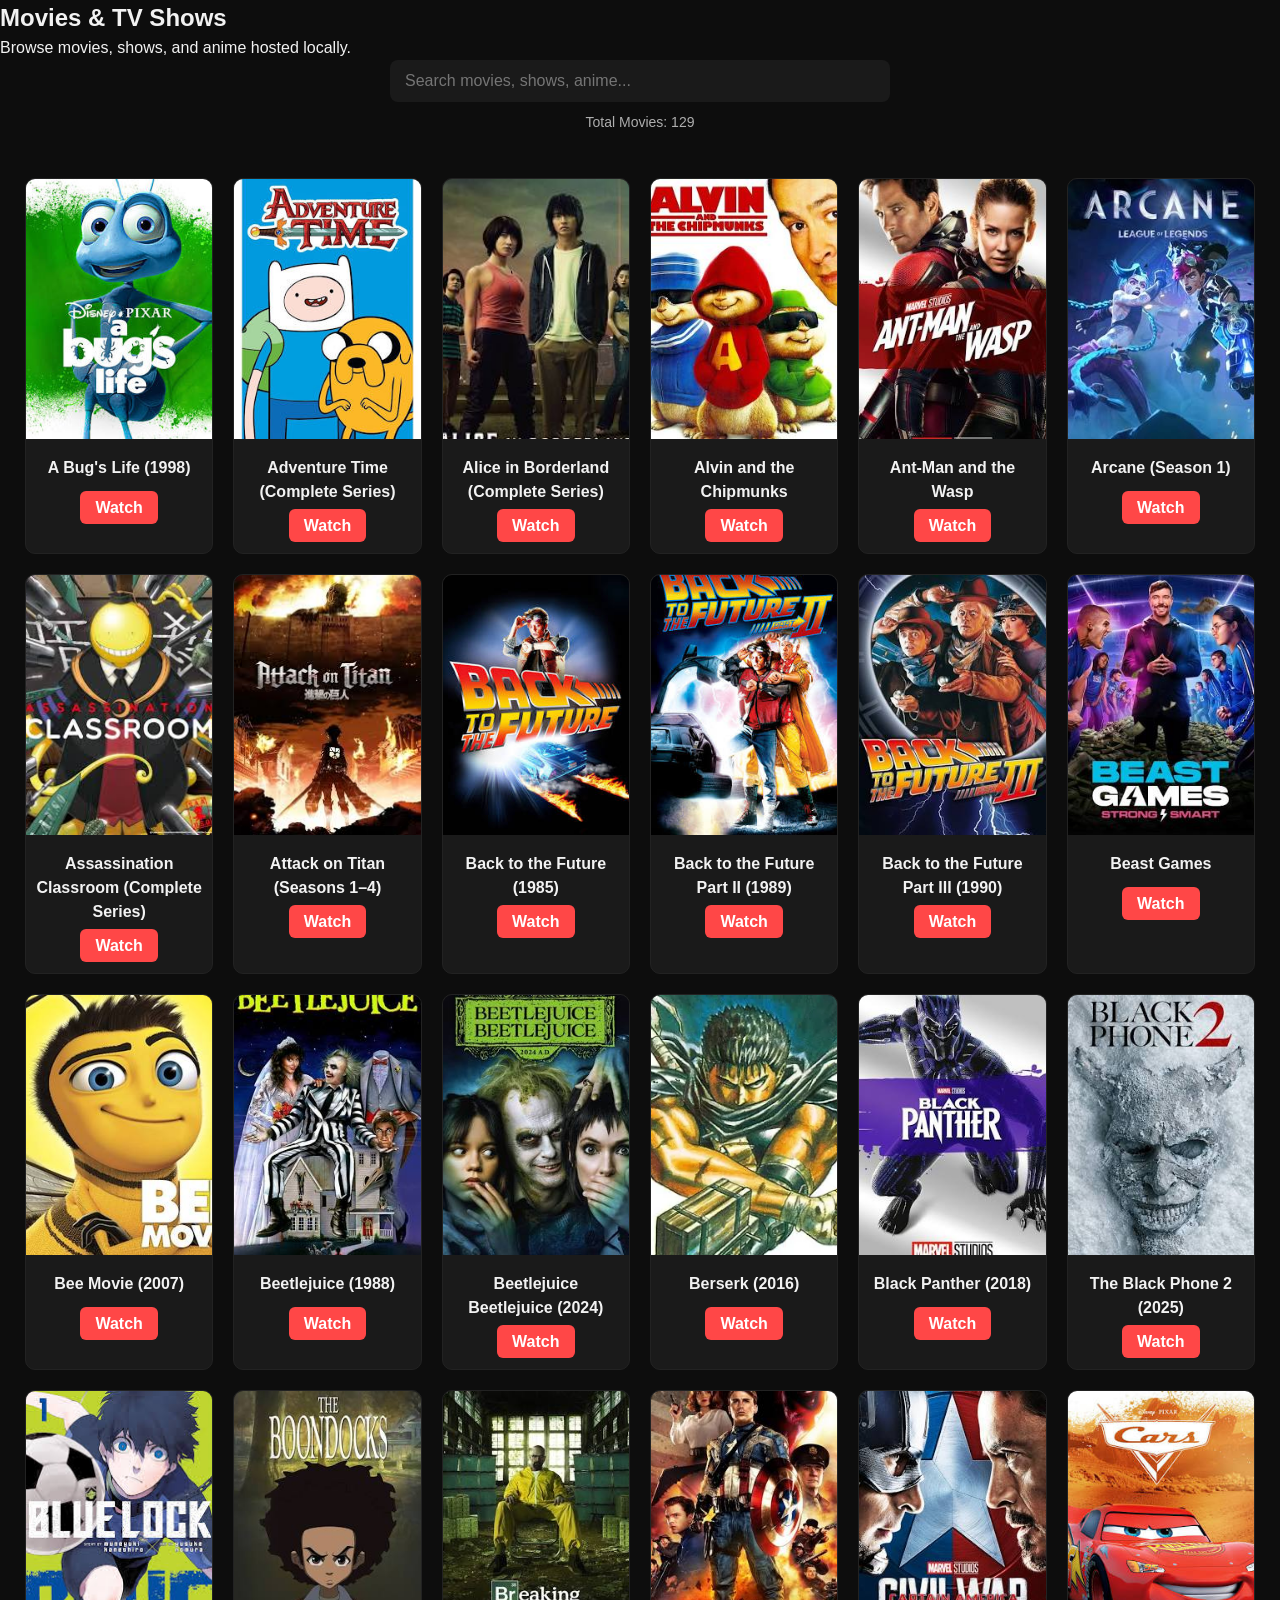
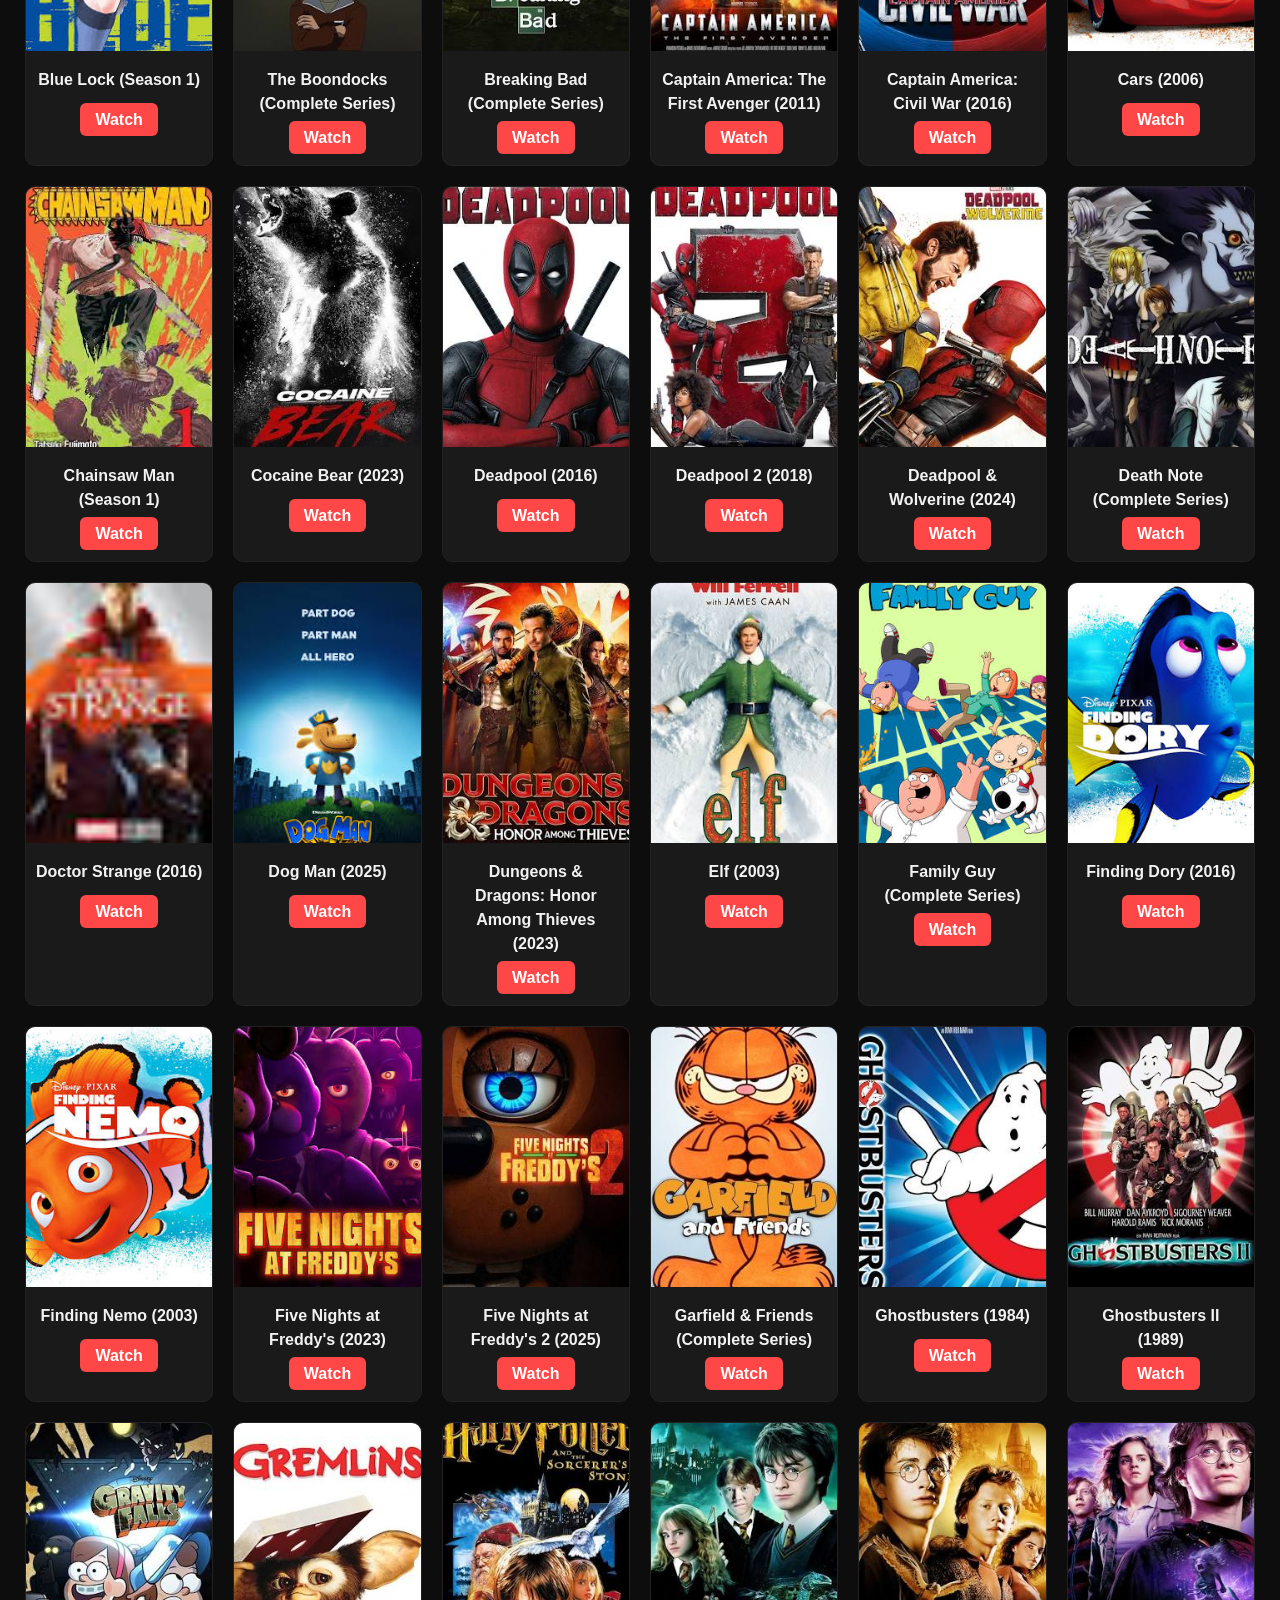
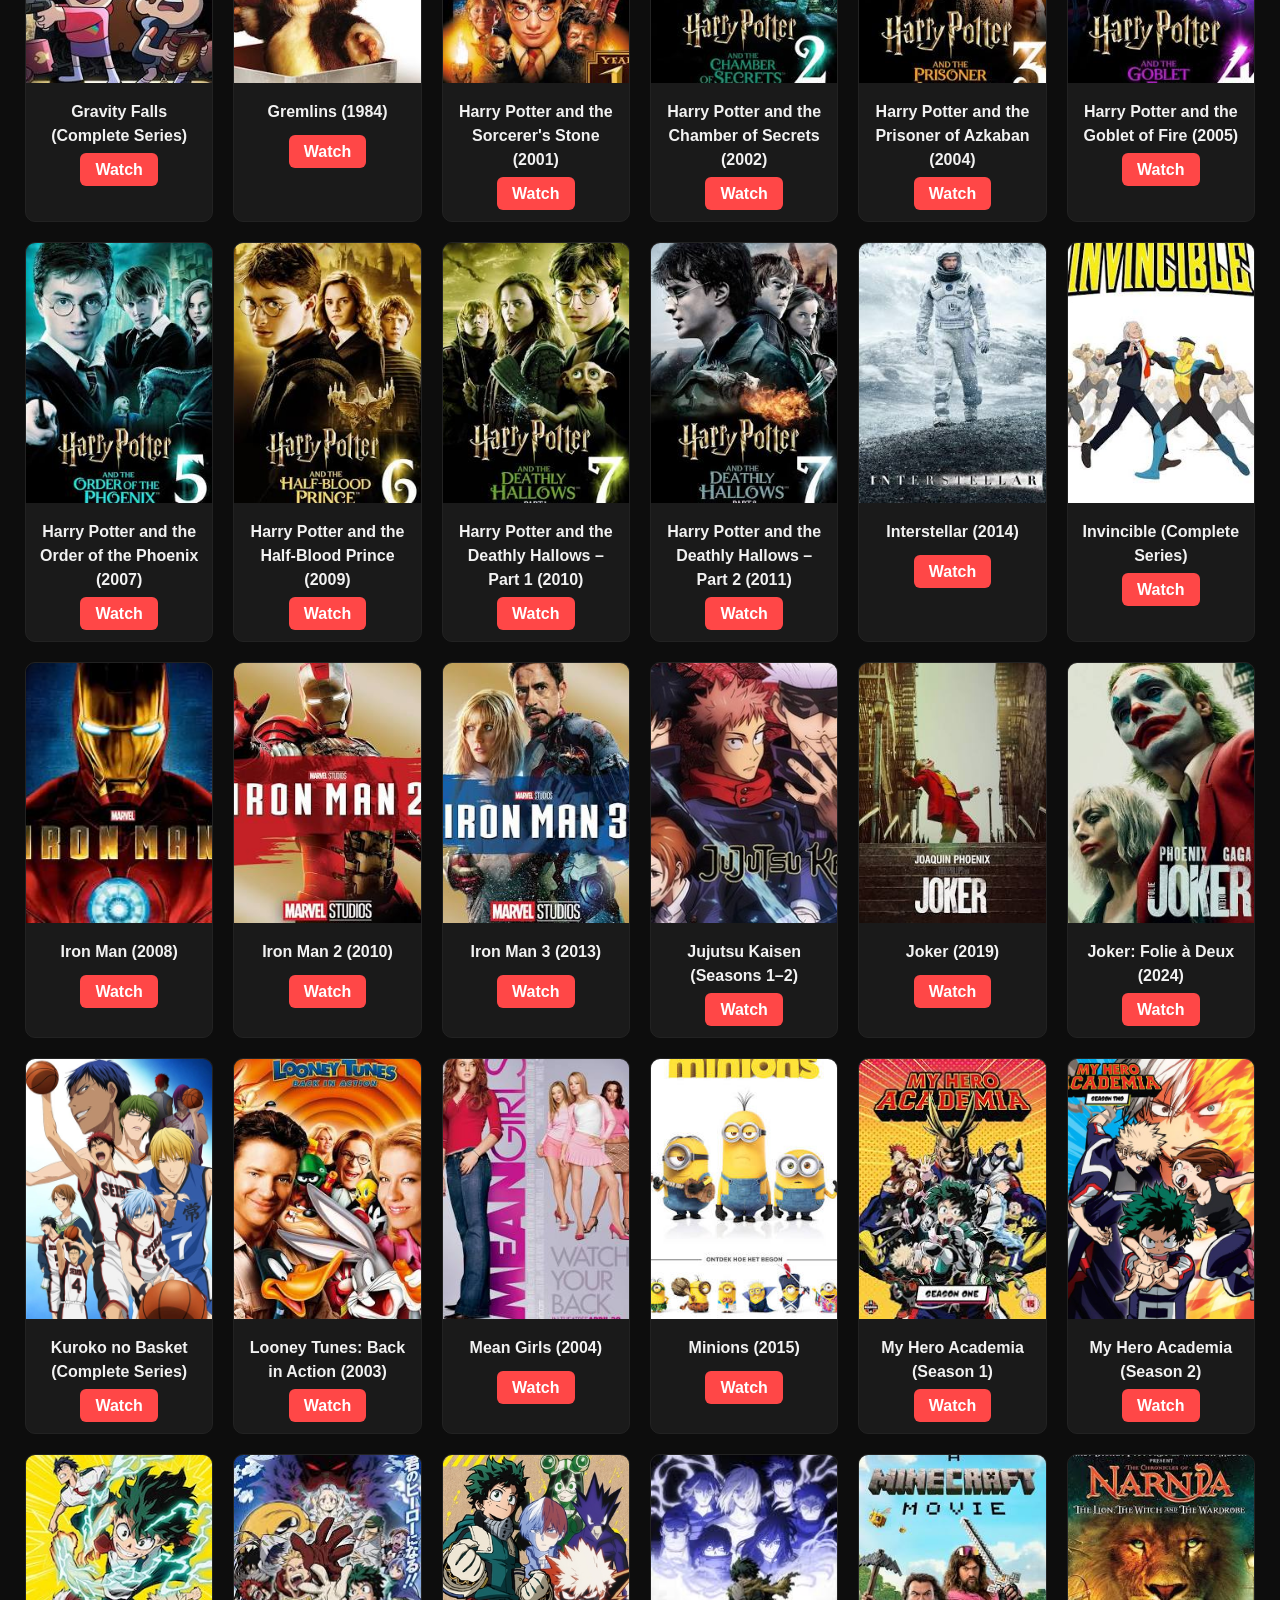
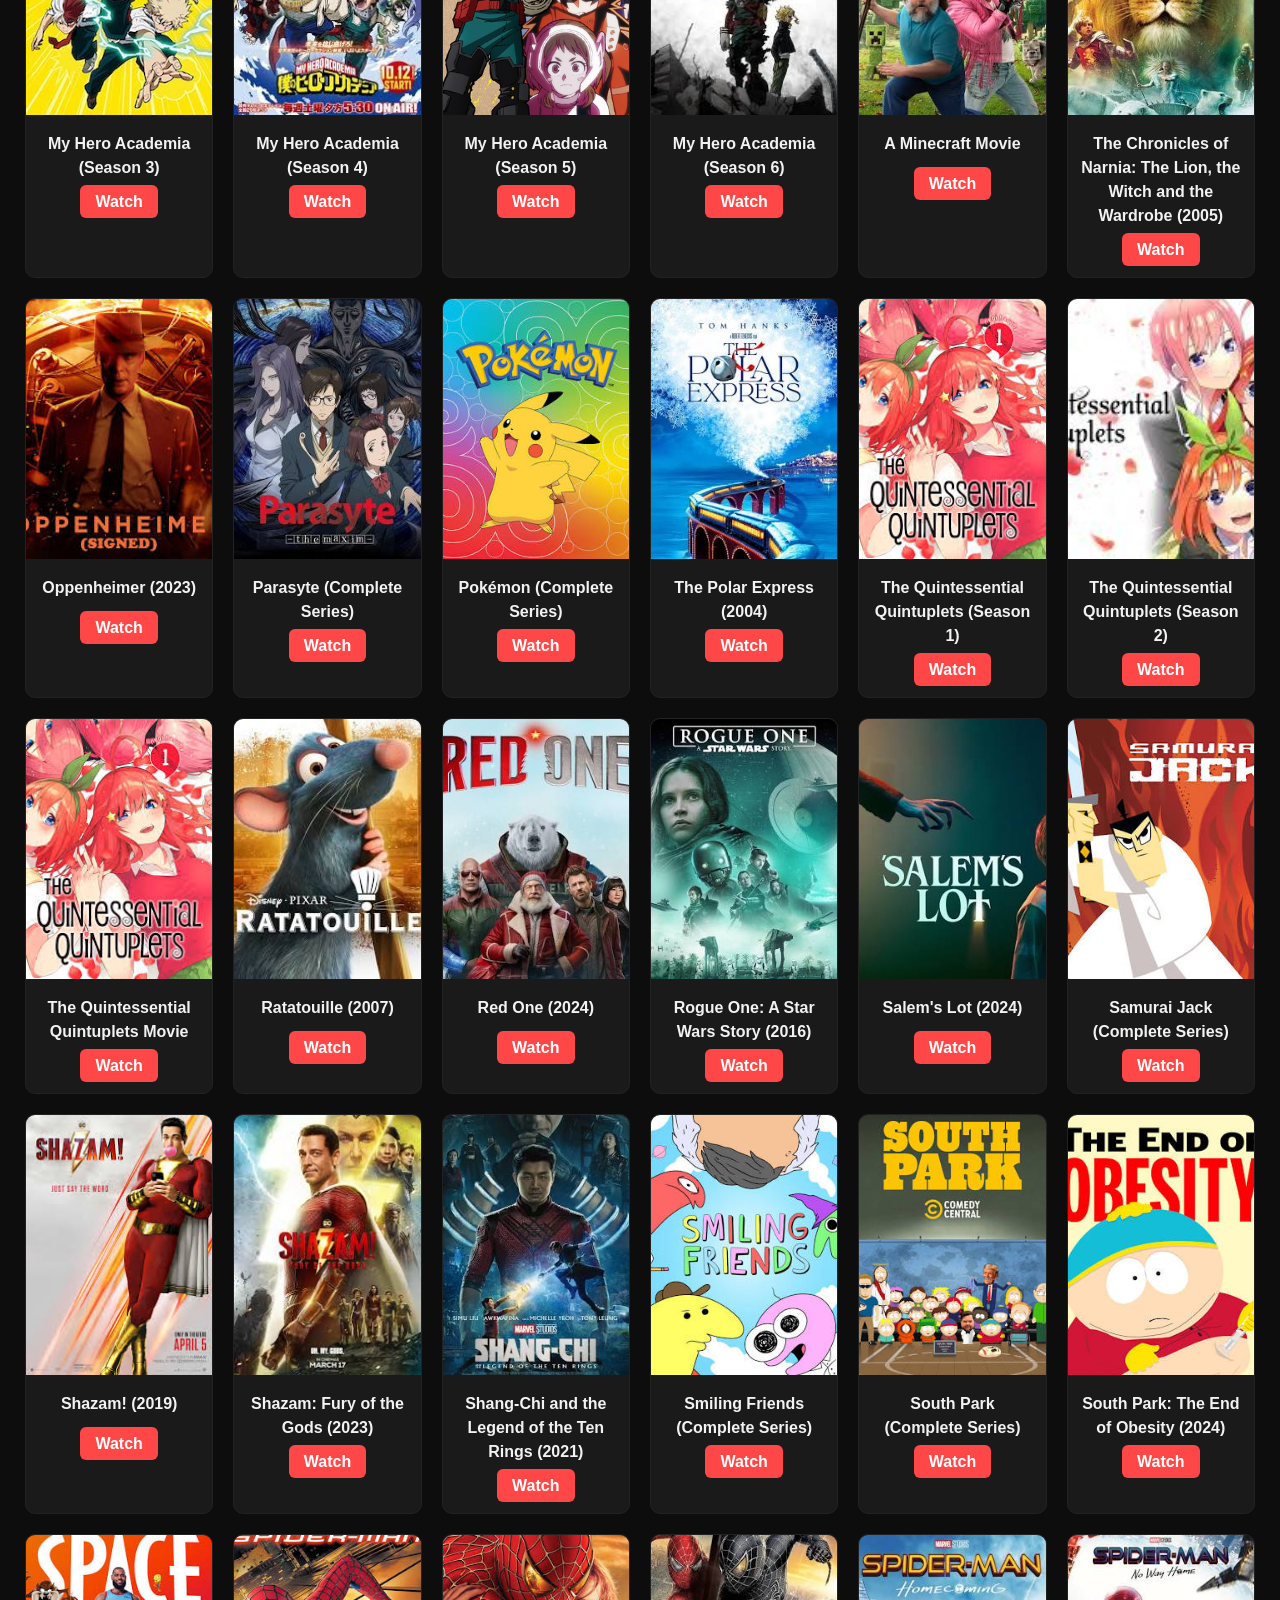
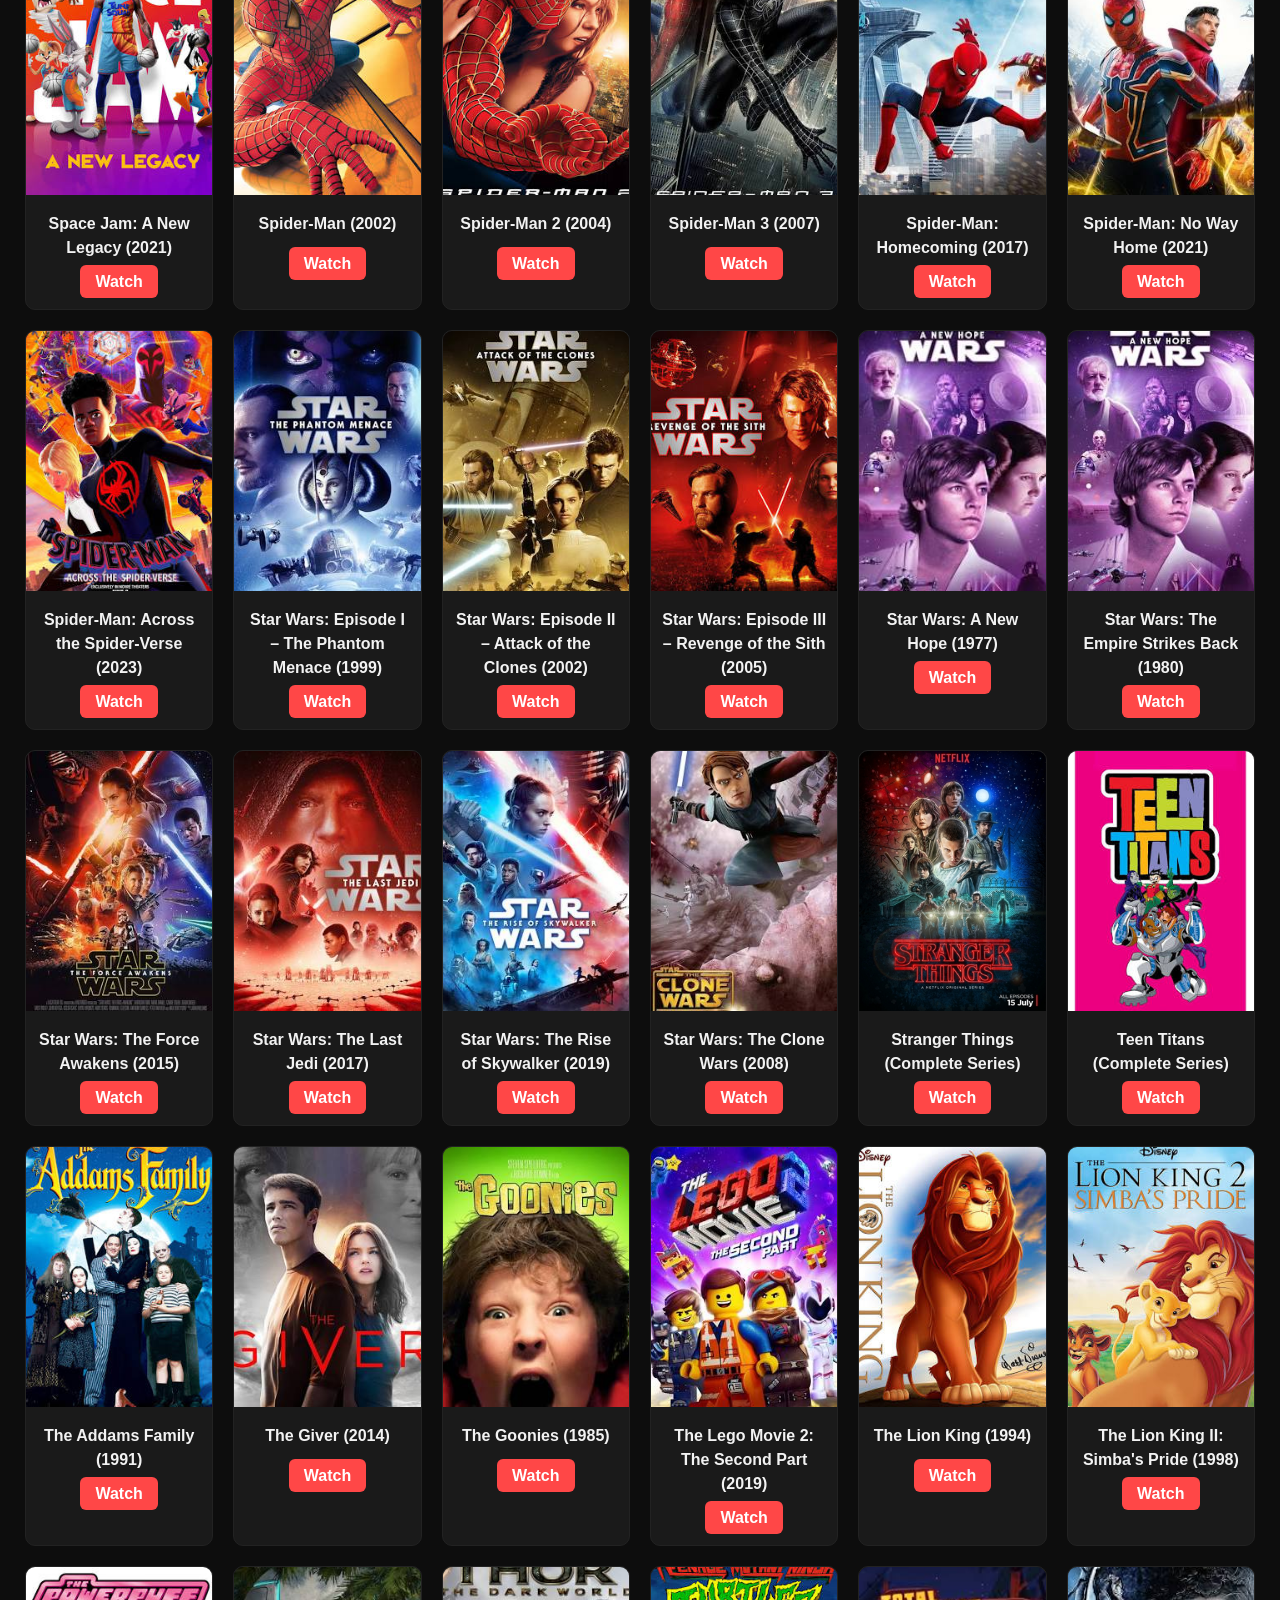
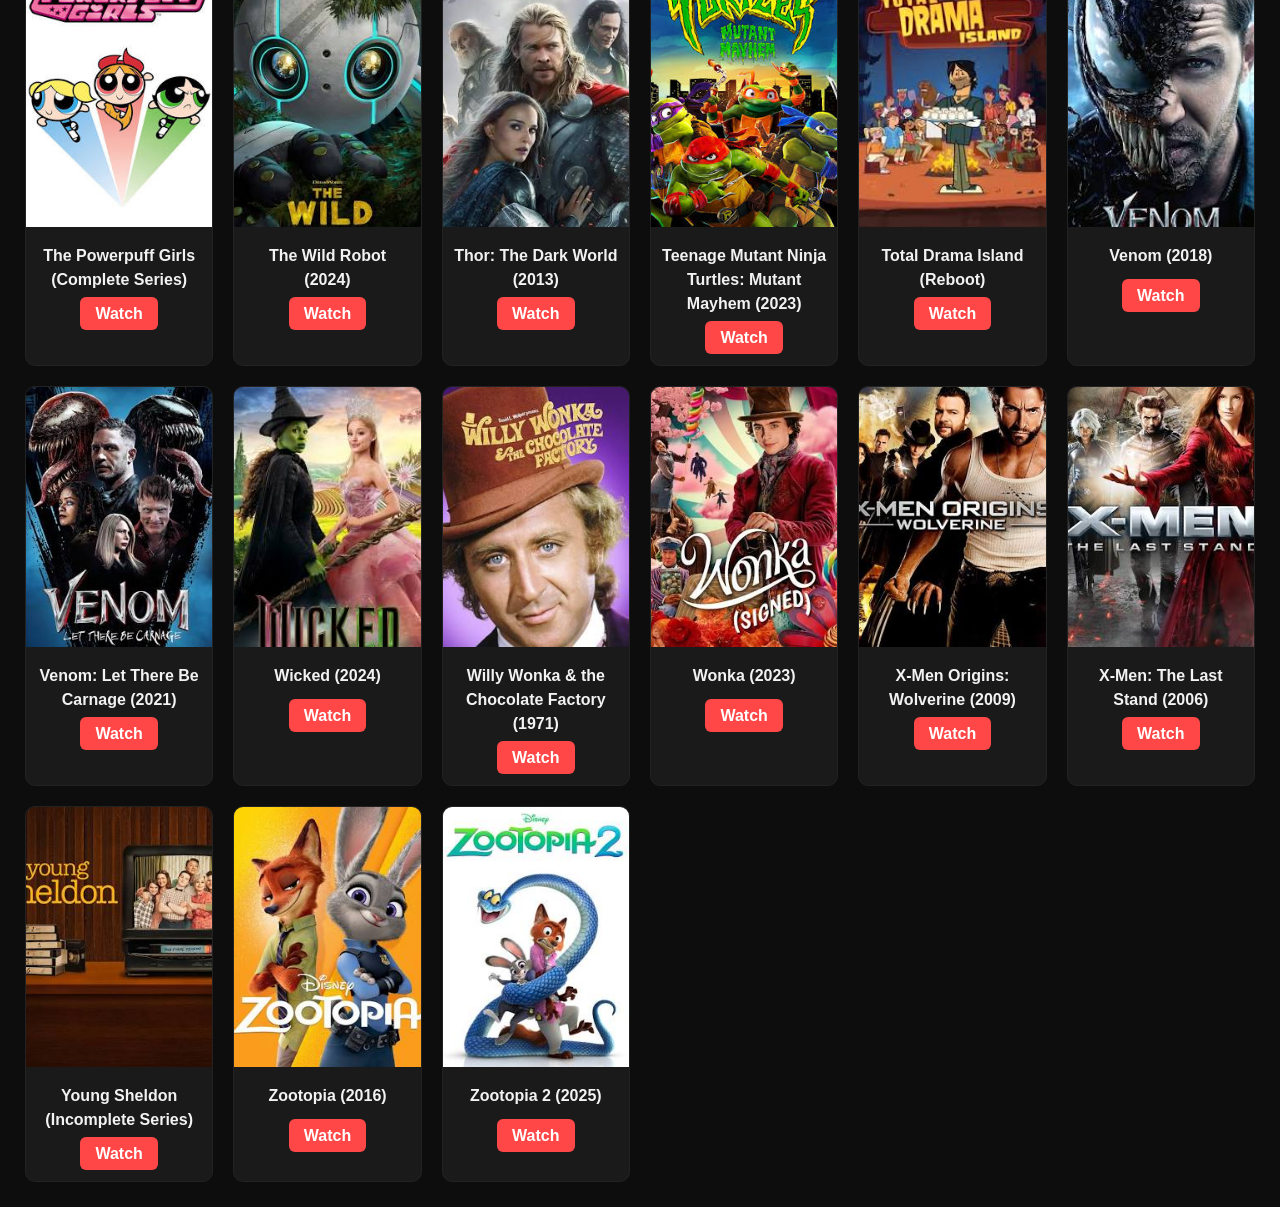
<file: movies.html>
<!DOCTYPE html>
<html lang="en">
<head>
    <meta charset="UTF-8" />
    <meta name="viewport" content="width=device-width, initial-scale=1.0" />
    <title>Movies & Shows</title>

    <!-- CSS -->
    <link rel="stylesheet" href="assets/css/style.css" />
    <link rel="stylesheet" href="assets/css/movies.css" />
    <link rel="stylesheet" href="assets/css/responsive.css" />
</head>

<body>

    <!-- Header -->
    <div id="header-placeholder"></div>

    <main>
        <section class="page-header">
            <h1>Movies & TV Shows</h1>
            <p>Browse movies, shows, and anime hosted locally.</p>
        </section>

        <!-- Search Bar -->
        <div class="search-container">
            <input type="text" id="movie-search" placeholder="Search movies, shows, anime..." />
            <div id="movie-count"></div>
        </div>

        <!-- Movies Grid -->
        <section class="card-grid" id="movies-grid">
            <!-- Cards load here -->
        </section>
    </main>

    <!-- Footer -->
    <div id="footer-placeholder"></div>

    <!-- JS (ORDER MATTERS!) -->
<script src="assets/js/movies.js"></script>


</body>
</html>
</file>
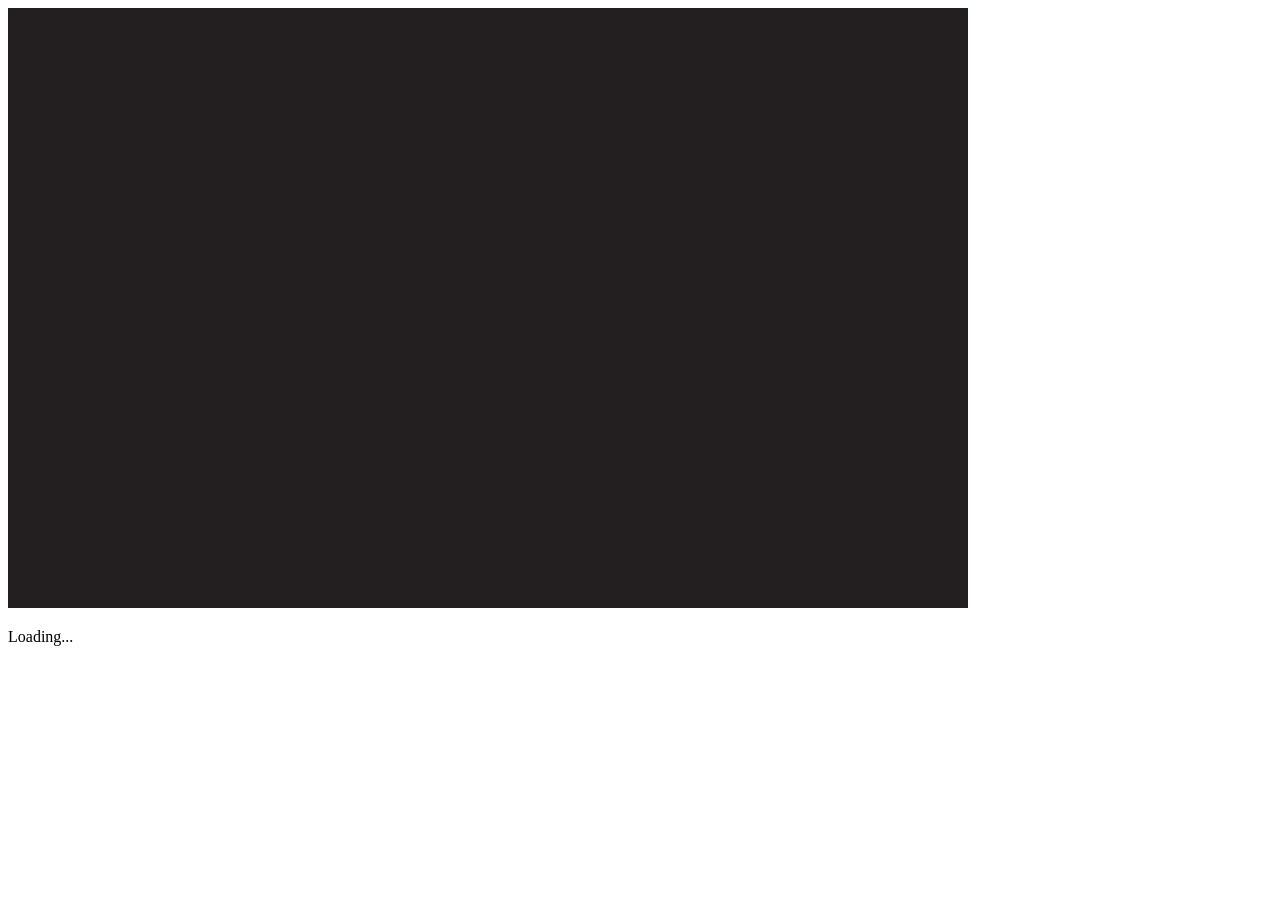
<file: Games/Adventure Capatalist.html>
<!doctype html>
<html lang="en-us">
 
<head>
    <base href="https://rawcdn.githack.com/selenite-cc/selenite-old/9c743188888af0986c8c7b293dbac8f9e421a4ee/adventure-capitalist/">
    <meta charset="utf-8">
    <meta http-equiv="Content-Type" content="text/html; charset=utf-8">
    <title>Unity WebGL Player | AdVenture Capitalist!</title>
    <link rel="stylesheet" href="TemplateData/style.css">
    <script src="TemplateData/UnityProgress.js"></script>
    <script src="/js/all.js"></script>

</head>
 
<body class="template">
    <div class="webgl-content">
        <div id="unityContainer" style="width: 960px; height: 600px; padding: 0px; margin: 0px; border: 0px; position: relative; background: rgb(35, 31, 32);">
          
      <canvas  class="emscripten" id="canvas" oncontextmenu="event.preventDefault()" id="canvas"width=335 height=667 style="width: 100%; height: 100%; background: #231F20"></canvas>
      
    <div id="loadingBox">
        <div id="bgBar"></div>
        <div id="progressBar"></div>
        <p id="loadingInfo">Loading...</p>
    </div>
    <script type='text/javascript'>
        // connect to canvas
        var Module = {
            TOTAL_MEMORY: 201326592,
            filePackagePrefixURL: "Release/",
            memoryInitializerPrefixURL: "Release/",
            preRun: [],
            postRun: [],
            print: (function() {
                return function(text) {
                    console.log(text);
                };
            })(),
            printErr: function(text) {
                console.error(text);
            },
            canvas: document.getElementById('canvas'),
            progress: null,
            setStatus: function(text) {
                if (this.progress == null) {
                    if (typeof UnityProgress != 'function')
                        return;
                    this.progress = new UnityProgress(canvas);
                }
                if (!Module.setStatus.last) Module.setStatus.last = {
                    time: Date.now(),
                    text: ''
                };
                if (text === Module.setStatus.text) return;
                this.progress.SetMessage(text);
                var m = text.match(/([^(]+)\((\d+(\.\d+)?)\/(\d+)\)/);
                if (m)
                    this.progress.SetProgress(parseInt(m[2]) / parseInt(m[4]));
                if (text === "")
                    this.progress.Clear()
            },
            totalDependencies: 0,
            monitorRunDependencies: function(left) {
                this.totalDependencies = Math.max(this.totalDependencies, left);
                Module.setStatus(left ? 'Preparing... (' + (this.totalDependencies - left) + '/' + this.totalDependencies + ')' : 'All downloads complete.');
            }
        };
        Module.setStatus('Downloading (0.0/1)');
    </script>
    <script src="Release/UnityConfig.js"></script>
    <script src="Release/fileloader.js"></script>
    <script>
if (!console.logError) {
    console.logError = function () {
        console.error.apply(console, arguments);
    };
}
    </script>
    <script>
        if (!(!Math.fround)) {
            var script = document.createElement('script');
            script.src = "Release/webgl.js";
            document.body.appendChild(script);
        } else {
            var codeXHR = new XMLHttpRequest();
            codeXHR.open('GET', 'Release/webgl.js', true);
            codeXHR.onload = function() {
                var code = codeXHR.responseText;
                if (!Math.fround) {
                    try {
                        console.log('optimizing out Math.fround calls');
                        var m = /var ([^=]+)=global\.Math\.fround;/.exec(code);
                        var minified = m[1];
                        if (!minified) throw 'fail';
                        var startAsm = code.indexOf('// EMSCRIPTEN_START_FUNCS');
                        var endAsm = code.indexOf('// EMSCRIPTEN_END_FUNCS');
                        var asm = code.substring(startAsm, endAsm);
                        do {
                            var moar = false; // we need to re-do, as x(x( will not be fixed
                            asm = asm.replace(new RegExp('[^a-zA-Z0-9\\$\\_]' + minified + '\\(', 'g'), function(s) {
                                moar = true;
                                return s[0] + '('
                            });
                        } while (moar);
                        code = code.substring(0, startAsm) + asm + code.substring(endAsm);
                        code = code.replace("'use asm'", "'almost asm'");
                    } catch (e) {
                        console.log('failed to optimize out Math.fround calls ' + e)
                    }
                }
                var blob = new Blob([code], {
                    type: 'text/javascript'
                });
                codeXHR = null;
                var src = URL.createObjectURL(blob);
                var script = document.createElement('script');
                script.src = URL.createObjectURL(blob);
                script.onload = function() {
                    URL.revokeObjectURL(script.src);
                };
                document.body.appendChild(script);
            };
            codeXHR.send(null);
        }
    </script>
</body>
 
</html>
</file>
<file: assets/css/style.css>
/* GLOBAL RESET */
* {
  margin: 0;
  padding: 0;
  box-sizing: border-box;
}

/* GLOBAL COLORS & FONTS */
body {
  background: #0d0d0d;
  color: #f2f2f2;
  font-family: "Inter", Arial, sans-serif;
  line-height: 1.5;
}

/* HEADER */
.site-header {
  background: #111;
  padding: 15px 25px;
  border-bottom: 1px solid #222;
  position: sticky;
  top: 0;
  z-index: 100;
}

.header-inner {
  display: flex;
  justify-content: space-between;
  align-items: center;
}

.logo {
  font-size: 22px;
  font-weight: 700;
}

.nav-links a {
  margin-left: 20px;
  color: #ddd;
  text-decoration: none;
  font-weight: 500;
  transition: color 0.2s ease;
}

.nav-links a:hover {
  color: #ff4747;
}
/* FEATURED SECTION */
.featured {
  padding: 40px 20px;
  text-align: center;
}

.featured h2 {
  font-size: 28px;
  margin-bottom: 25px;
  color: #fff;
}

.featured-grid {
  display: grid;
  grid-template-columns: repeat(auto-fit, minmax(220px, 1fr));
  gap: 25px;
  padding: 0 20px;
}

.featured-card {
  background: #1a1a1a;
  border-radius: 12px;
  overflow: hidden;
  text-decoration: none;
  color: white;
  border: 1px solid #222;
  transition: transform 0.25s ease, box-shadow 0.25s ease;
}

.featured-card:hover {
  transform: scale(1.05);
  box-shadow: 0 0 20px rgba(255, 71, 71, 0.3);
}

.featured-card img {
  width: 100%;
  height: 260px;
  object-fit: cover;
}

.featured-info {
  padding: 15px;
}

.featured-info h3 {
  margin-bottom: 5px;
  font-size: 18px;
}

.featured-info p {
  font-size: 14px;
  opacity: 0.7;
}

/* HEADER */
.site-header {
  background: #111;
  padding: 15px 25px;
  border-bottom: 1px solid #222;
  position: sticky;
  top: 0;
  z-index: 100;
}

.header-inner {
  display: flex;
  justify-content: space-between;
  align-items: center;
}

.logo {
  font-size: 22px;
  font-weight: 700;
  color: #fff;
}

.nav-links a {
  margin-left: 20px;
  color: #ddd;
  text-decoration: none;
  font-weight: 500;
  transition: color 0.2s ease;
}

.nav-links a:hover {
  color: #ff4747;
}

/* FOOTER */
.site-footer {
  background: #111;
  padding: 20px;
  text-align: center;
  border-top: 1px solid #222;
  margin-top: 40px;
  color: #888;
}

.footer-links a {
  margin: 0 10px;
  color: #bbb;
  text-decoration: none;
  font-size: 14px;
}

.footer-links a:hover {
  color: #ff4747;
}

/* SEARCH BAR */
.search-container {
  text-align: center;
  margin-bottom: 20px;
}

#movie-search {
  width: 90%;
  max-width: 500px;
  padding: 12px 15px;
  border-radius: 8px;
  border: none;
  font-size: 16px;
  outline: none;
  background: #1a1a1a;
  color: white;
}

#movie-count {
  margin-top: 10px;
  font-size: 14px;
  opacity: 0.7;
}

/* CARD GRID */
.card-grid {
  display: grid;
  grid-template-columns: repeat(auto-fill, minmax(180px, 1fr));
  gap: 20px;
  padding: 25px;
}

.card {
  background: #1a1a1a;
  border-radius: 10px;
  overflow: hidden;
  transition: transform 0.2s ease, box-shadow 0.2s ease;
  cursor: pointer;
  border: 1px solid #222;
}

.card:hover {
  transform: scale(1.05);
  box-shadow: 0 0 15px rgba(255, 71, 71, 0.3);
}

.card-img {
  width: 100%;
  height: 260px;
  object-fit: cover;
  background: black;
}

.card-title {
  padding: 10px;
  font-size: 16px;
  font-weight: bold;
  text-align: center;
  min-height: 50px;
}

.card-actions {
  text-align: center;
  padding-bottom: 15px;
}

.card-actions a {
  background: #ff4747;
  padding: 8px 15px;
  border-radius: 6px;
  color: white;
  text-decoration: none;
  font-weight: bold;
  transition: background 0.2s ease;
}

.card-actions a:hover {
  background: #ff2a2a;
}
</file>
<file: assets/css/movies.css>
body[data-page="movies"] h1 {
  color: #f97316;
}

body[data-page="movies"] .card {
  border-top: 2px solid rgba(249, 115, 22, 0.7);
}
</file>
<file: assets/css/responsive.css>
@media (max-width: 768px) {
  .site-header {
    flex-wrap: wrap;
    gap: 0.5rem;
  }

  .nav {
    order: 3;
    width: 100%;
    justify-content: center;
  }

  .search-container {
    order: 2;
    width: 100%;
  }

  .main-content {
    padding: 0 1rem;
  }

  .hero {
    padding: 2.25rem 1rem 2rem;
  }

  .card-grid {
    grid-template-columns: repeat(auto-fill, minmax(170px, 1fr));
  }
}

@media (max-width: 480px) {
  .hero h1 {
    font-size: 1.8rem;
  }

  .hero-buttons {
    flex-direction: column;
  }
}
</file>
